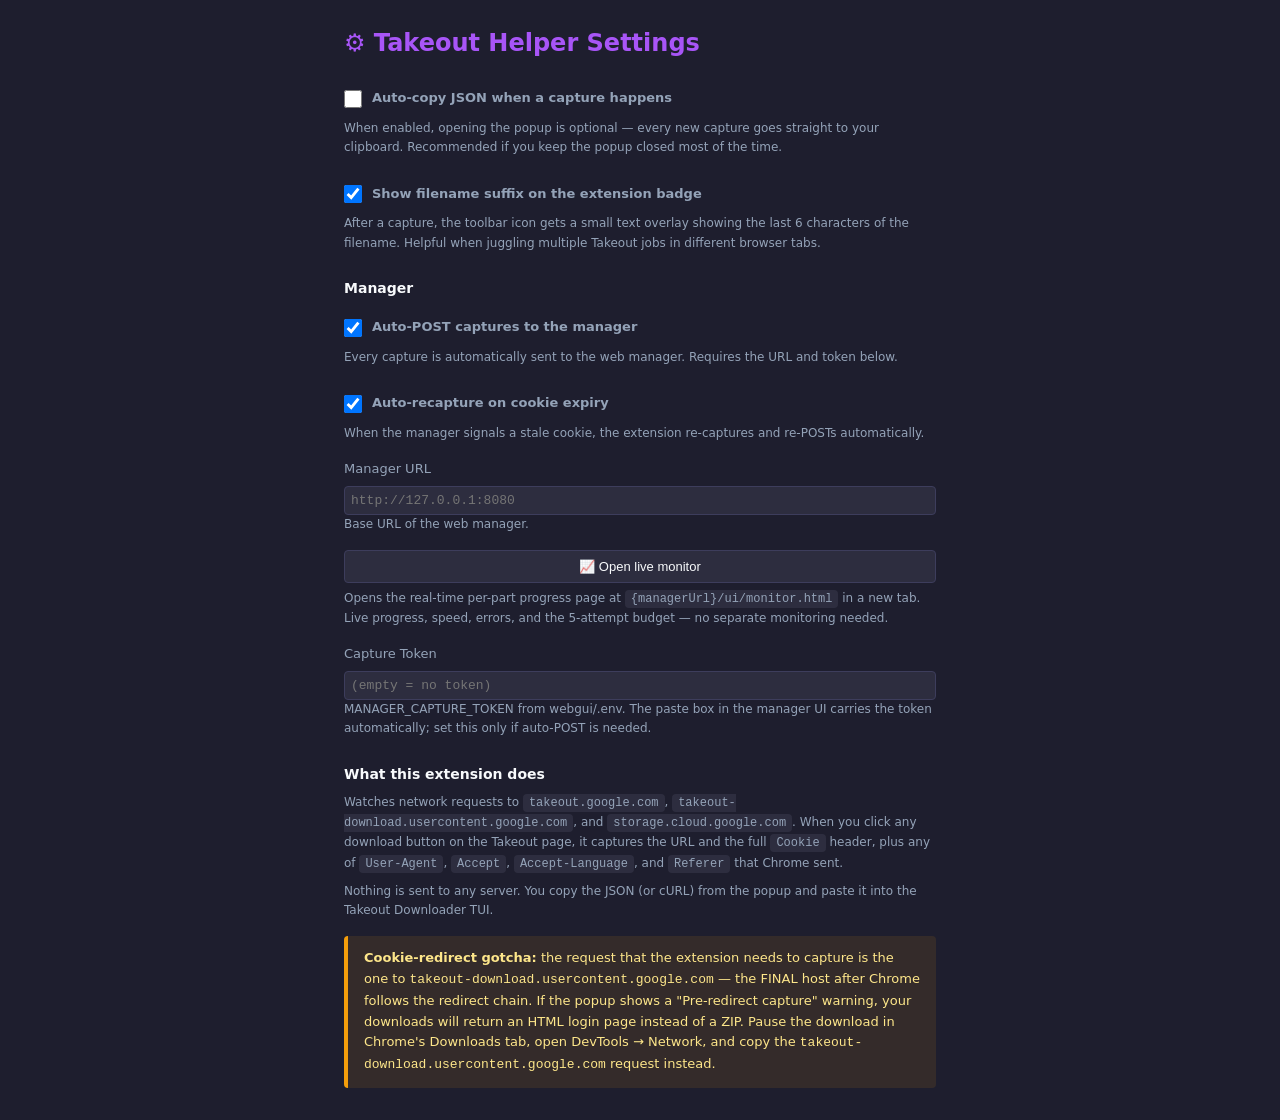
<file: helpers/options.html>
<!DOCTYPE html>
<html>
<head>
    <meta charset="UTF-8">
    <meta http-equiv="Content-Security-Policy" content="default-src 'self'; style-src 'self' 'unsafe-inline'; script-src 'self';">
    <title>Takeout Helper Settings</title>
    <style>
        * { margin: 0; padding: 0; box-sizing: border-box; }
        body { font-family: system-ui, sans-serif; background: #1e1e2e; color: #f8fafc; padding: 24px; max-width: 640px; margin: 0 auto; line-height: 1.6; }
        h2 { color: #a855f7; margin-bottom: 16px; }
        h3 { color: #f8fafc; margin-top: 24px; margin-bottom: 8px; font-size: 14px; }
        .section { margin-bottom: 16px; }
        label { display: block; color: #94a3b8; font-size: 13px; margin-bottom: 6px; }
        .row { display: flex; align-items: center; gap: 10px; padding: 10px 0; }
        input[type="checkbox"] { width: 18px; height: 18px; }
        .help { font-size: 12px; color: #94a3b8; line-height: 1.6; }
        .help code { background: #2d2d3f; padding: 2px 6px; border-radius: 4px; }
        .warning { background: rgba(245, 158, 11, 0.1); border-left: 4px solid #f59e0b; padding: 12px 16px; margin: 16px 0; border-radius: 4px; font-size: 13px; color: #fde68a; }
        .status { padding: 10px; background: #2d2d3f; border-radius: 6px; font-size: 13px; margin-top: 12px; display: none; }
        .status.ok { color: #22c55e; display: block; }
        .status.err { color: #ef4444; display: block; }
        code { font-family: ui-monospace, SFMono-Regular, Menlo, Consolas, monospace; }
    </style>
</head>
<body>
    <h2>⚙️ Takeout Helper Settings</h2>

    <div class="section">
        <div class="row">
            <input type="checkbox" id="autoCopy">
            <label for="autoCopy" style="margin: 0; cursor: pointer;">
                <strong>Auto-copy JSON when a capture happens</strong>
            </label>
        </div>
        <div class="help">
            When enabled, opening the popup is optional — every new capture
            goes straight to your clipboard. Recommended if you keep the
            popup closed most of the time.
        </div>
    </div>

    <div class="section">
        <div class="row">
            <input type="checkbox" id="badgeFilename" checked>
            <label for="badgeFilename" style="margin: 0; cursor: pointer;">
                <strong>Show filename suffix on the extension badge</strong>
            </label>
        </div>
        <div class="help">
            After a capture, the toolbar icon gets a small text overlay
            showing the last 6 characters of the filename. Helpful when
            juggling multiple Takeout jobs in different browser tabs.
        </div>
    </div>

    
    <h3>Manager</h3>
    <div class="section">
        <div class="row">
            <input type="checkbox" id="autoPost" checked>
            <label for="autoPost" style="margin:0;cursor:pointer;"><strong>Auto-POST captures to the manager</strong></label>
        </div>
        <div class="help">Every capture is automatically sent to the web manager. Requires the URL and token below.</div>
    </div>
    <div class="section">
        <div class="row">
            <input type="checkbox" id="autoRecapture" checked>
            <label for="autoRecapture" style="margin:0;cursor:pointer;"><strong>Auto-recapture on cookie expiry</strong></label>
        </div>
        <div class="help">When the manager signals a stale cookie, the extension re-captures and re-POSTs automatically.</div>
    </div>
    <div class="section">
        <label for="managerUrl">Manager URL</label>
        <input type="text" id="managerUrl" placeholder="http://127.0.0.1:8080" style="width:100%;box-sizing:border-box;padding:6px;background:#2d2d3f;color:#f8fafc;border:1px solid #3d3d5c;border-radius:4px;font-family:monospace;font-size:13px;">
        <div class="help">Base URL of the web manager.</div>
    </div>
    <div class="section">
        <button id="openMonitorBtn" style="width:100%;padding:8px;background:#2d2d3f;color:#f8fafc;border:1px solid #3d3d5c;border-radius:4px;cursor:pointer;font-size:13px;">📈 Open live monitor</button>
        <div class="help" style="margin-top:6px;">Opens the real-time per-part progress page at
            <code>{managerUrl}/ui/monitor.html</code> in a new tab. Live progress, speed, errors,
            and the 5-attempt budget — no separate monitoring needed.</div>
    </div>
    <div class="section">
        <label for="captureToken">Capture Token</label>
        <input type="text" id="captureToken" placeholder="(empty = no token)" style="width:100%;box-sizing:border-box;padding:6px;background:#2d2d3f;color:#f8fafc;border:1px solid #3d3d5c;border-radius:4px;font-family:monospace;font-size:13px;">
        <div class="help">MANAGER_CAPTURE_TOKEN from webgui/.env. The paste box in the manager UI carries the token automatically; set this only if auto-POST is needed.</div>
    </div>
<h3>What this extension does</h3>
    <div class="help">
        Watches network requests to <code>takeout.google.com</code>,
        <code>takeout-download.usercontent.google.com</code>, and
        <code>storage.cloud.google.com</code>. When you click any download
        button on the Takeout page, it captures the URL and the full
        <code>Cookie</code> header, plus any of <code>User-Agent</code>,
        <code>Accept</code>, <code>Accept-Language</code>, and
        <code>Referer</code> that Chrome sent.
    </div>
    <div class="help" style="margin-top: 8px;">
        Nothing is sent to any server. You copy the JSON (or cURL) from
        the popup and paste it into the Takeout Downloader TUI.
    </div>

    <div class="warning">
        <strong>Cookie-redirect gotcha:</strong> the request that the
        extension needs to capture is the one to
        <code>takeout-download.usercontent.google.com</code> — the FINAL
        host after Chrome follows the redirect chain. If the popup shows
        a "Pre-redirect capture" warning, your downloads will return an
        HTML login page instead of a ZIP. Pause the download in Chrome's
        Downloads tab, open DevTools → Network, and copy the
        <code>takeout-download.usercontent.google.com</code> request
        instead.
    </div>

    <div id="status" class="status"></div>

    <script src="options.js"></script>
</body>
</html>
</file>
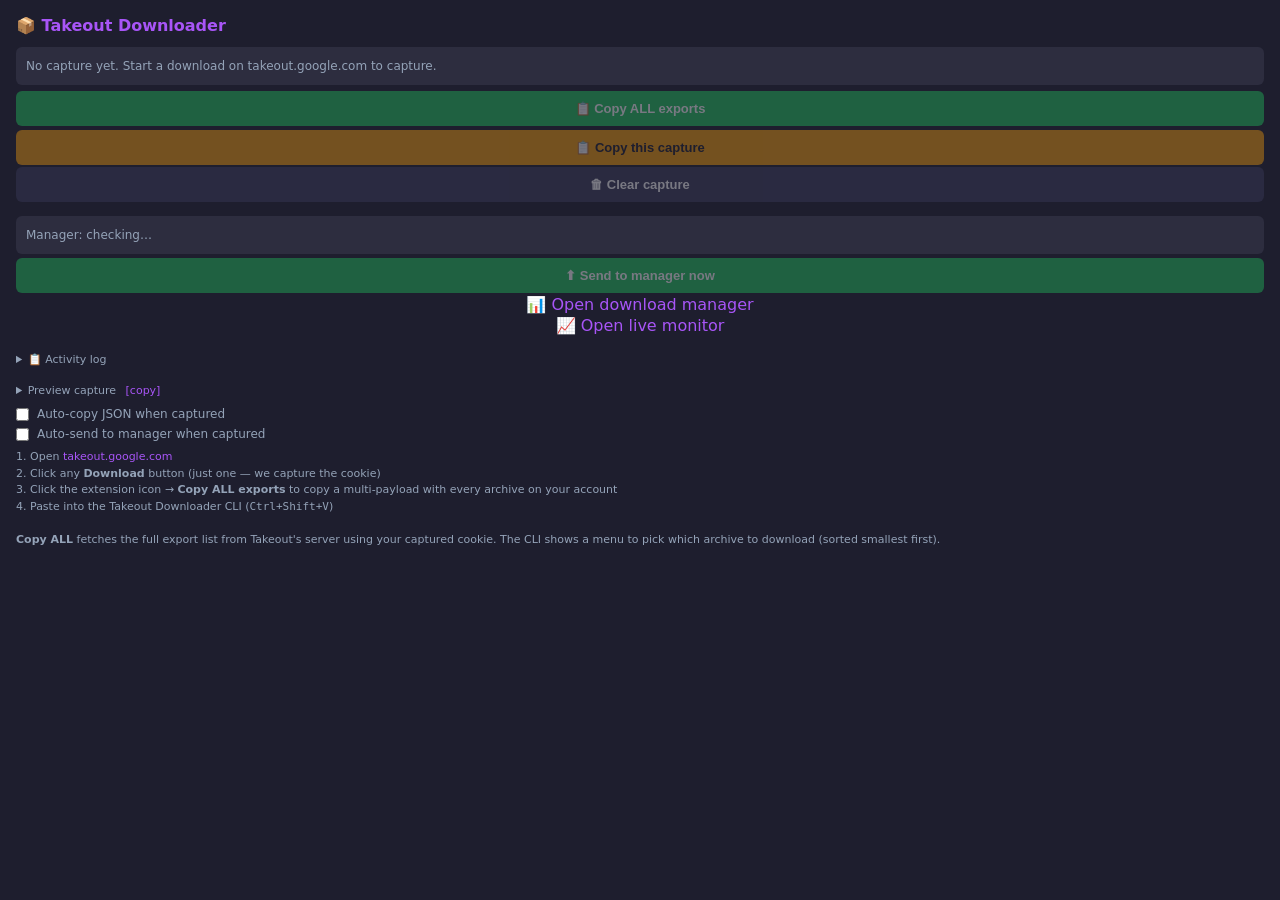
<file: helpers/popup.html>
<!DOCTYPE html>
<html>
<head>
    <meta charset="UTF-8">
    <meta http-equiv="Content-Security-Policy" content="default-src 'self'; connect-src 'self' http://127.0.0.1:8080; style-src 'self' 'unsafe-inline'; script-src 'self';">
    <title>Takeout Downloader</title>
    <style>
        * { margin: 0; padding: 0; box-sizing: border-box; }
        body { font-family: system-ui, sans-serif; background: #1e1e2e; color: #f8fafc; padding: 16px; min-width: 340px; }
        h2 { color: #a855f7; margin-bottom: 12px; font-size: 16px; }
        .section { margin-bottom: 14px; }
        label { display: block; color: #94a3b8; font-size: 12px; margin-bottom: 4px; }
        button { width: 100%; padding: 10px; background: #7c3aed; color: white; border: none; border-radius: 6px; cursor: pointer; font-weight: 600; font-size: 13px; margin-top: 6px; }
        button:hover { background: #6d28d9; }
        button:disabled { opacity: 0.4; cursor: not-allowed; }
        button.secondary { background: #3d3d5c; }
        button.secondary:hover { background: #4d4d6c; }
        button.success { background: #22c55e; }
        button.warning { background: #f59e0b; color: #1e1e2e; }
        .status { padding: 10px; background: #2d2d3f; border-radius: 6px; font-size: 12px; margin-top: 8px; line-height: 1.5; }
        .status.ok { color: #22c55e; }
        .status.err { color: #ef4444; }
        .status.warn { color: #f59e0b; }
        .status.dim { color: #94a3b8; }
        .toggle { display: flex; align-items: center; gap: 8px; font-size: 12px; color: #94a3b8; margin-top: 6px; }
        .toggle input { width: auto; }
        pre.payload { background: #0d0d1a; padding: 8px; border-radius: 4px; font-size: 10px; max-height: 120px; overflow: auto; color: #c0c0d0; margin-top: 6px; white-space: pre-wrap; word-break: break-all; }
        .pill { display: inline-block; padding: 2px 8px; border-radius: 10px; font-size: 10px; font-weight: 700; margin-left: 6px; }
        .pill.ok { background: #166534; color: #bbf7d0; }
        .pill.warn { background: #92400e; color: #fed7aa; }
        .pill.err { background: #991b1b; color: #fecaca; }
        details { margin-top: 10px; }
        summary { cursor: pointer; color: #94a3b8; font-size: 11px; padding: 4px 0; }
        a { color: #a855f7; text-decoration: none; }
        a:hover { text-decoration: underline; }
        .help { font-size: 11px; color: #94a3b8; margin-top: 8px; line-height: 1.5; }
        /* activity log entries */
        .act-entry { padding: 3px 4px; border-bottom: 1px solid #2d2d3f; line-height: 1.4; }
        .act-entry .act-time { color: #64748b; margin-right: 6px; }
        .act-entry .act-icon { margin-right: 4px; }
        .act-entry .act-msg { }
        .act-entry .act-detail { color: #64748b; display: block; margin-left: 56px; margin-top: 1px; }
        .act-ok { color: #22c55e; }
        .act-err { color: #ef4444; }
        .act-warn { color: #f59e0b; }
        .act-dim { color: #64748b; }
        .act-info { color: #a855f7; }
        /* v4.3 v2 live per-part monitor (docs/v2/06-LIVE-MONITORING.md §4) */
        #v2JobSelector { margin: 6px 0; }
        #v2JobSelect { width: 100%; background: #2d2d3f; color: #f8fafc; border: 1px solid #3d3d5c; border-radius: 4px; padding: 4px 6px; font-size: 11px; }
        #v2PartsTable { display: grid; grid-template-columns: 26px 54px 1.6fr 34px 78px 64px 1.4fr; gap: 2px 6px; align-items: center; font-size: 10px; font-family: ui-monospace, monospace; }
        #v2PartsBody { display: contents; }
        .v2-head > span { color: #64748b; font-weight: 600; border-bottom: 1px solid #2d2d3f; padding-bottom: 2px; }
        .v2-row { display: contents; }
        .v2-row > span { line-height: 1.5; }
        .v2c-bar { display: block; }
        .v2-bar-track { display: block; width: 100%; background: #2d2d3f; border-radius: 3px; height: 8px; overflow: hidden; }
        .v2-bar-fill { display: block; height: 100%; background: #a855f7; border-radius: 3px; transition: width .4s; }
        .v2-bar-none { color: #64748b; }
        .v2-done { color: #22c55e; }
        .v2-err { color: #ef4444; }
        .v2-active { color: #a855f7; }
        .v2-stall { color: #f59e0b; }
        .v2-pending { color: #94a3b8; }
        .v2-more { grid-column: 1 / -1; color: #64748b; font-size: 9px; }
        .v2c-err { color: #ef4444; word-break: break-all; }
        /* reliability-guard banners (takeout2 engine guards). A guard firing must
           never look like a hang, so these sit above the parts table and are
           stacked worst-first: storage > rate > cache > stall. */
        #v2GuardBar { margin: 0 0 8px; }
        .v2guard { position: relative; padding: 7px 9px; border-radius: 6px; font-size: 11px;
                   line-height: 1.4; margin-bottom: 5px; }
        .v2guard-why { color: #cbd5e1; opacity: .75; font-size: 10px; margin-top: 2px; }
        .v2guard-storage { background: #4c1111; border: 1px solid #ef4444; color: #fecaca;
                           font-weight: 700; }
        .v2guard-amber { background: #3a2a08; border: 1px solid #f59e0b; color: #fed7aa;
                         font-weight: 600; }
        .v2guard-quiet { background: #2d2d3f; border: 1px solid #3d3d5c; color: #f59e0b; }
        .v2guard-x { position: absolute; top: 4px; right: 6px; cursor: pointer;
                     font-weight: 700; opacity: .7; }
        .v2guard-x:hover { opacity: 1; }
    </style>
</head>
<body>
    <h2>📦 Takeout Downloader <span id="countPill" style="display:none" class="pill ok">0</span></h2>

    <div id="statusBox" class="status dim">No capture yet. Start a download on takeout.google.com to capture.</div>
    <div id="errorBox" class="status err" style="display:none; margin-top:6px;">
        <span id="errorText"></span>
        <span id="errorDismiss" style="float:right; cursor:pointer; font-weight:bold;">✕</span>
    </div>

    <!-- v4.2: Google attempt budget + identity (docs/v2/03-UX §5). The warning
         is drawn above every fold, always. -->
    <div class="section" id="budgetPanel" style="display:none;">
        <div id="budgetWarn" class="status err" style="display:none; margin-bottom:6px;"></div>
        <div id="budgetIdentity" class="help" style="margin-bottom:4px;"></div>
        <details id="budgetDetails" style="margin-bottom:4px;">
            <summary>Google attempt counter <span id="budgetSummary" class="help"></span></summary>
            <div id="budgetList" style="max-height:120px; overflow:auto; font-size:10px; font-family:ui-monospace,monospace; margin-top:4px;"></div>
        </details>
    </div>

    <!-- v4.3: live per-part monitor (docs/v2/06-LIVE-MONITORING.md §4). Consumes
         the v2 control plane SSE + snapshot endpoints at {managerUrl}/api/v2.
         Hidden until v2 jobs exist; the existing v1 panels are untouched. -->
    <div class="section" id="v2LiveSection" style="display:none;">
        <!-- Engine reliability guards (storage blocked / rate limited / cache
             paused / stall). Rendered above everything else in this section so a
             detached storage mount is impossible to miss. -->
        <div id="v2GuardBar" style="display:none;"></div>
        <div id="v2LiveHead" class="help" style="font-size:11px; margin-bottom:2px;">takeout2 &#8230;</div>
        <div id="v2LiveConn" class="help" style="margin-bottom:4px;">&#8230;</div>
        <div id="v2JobSelector" style="display:none;">
            <label for="v2JobSelect">Job</label>
            <select id="v2JobSelect"></select>
        </div>
        <div id="v2LiveBar" style="height:8px; background:#2d2d3f; border-radius:4px; overflow:hidden; margin:6px 0 4px;">
            <div id="v2LiveBarFill" style="height:100%; width:0%; background:#a855f7; transition:width .4s;"></div>
        </div>
        <div id="v2LiveMeta" class="help" style="margin-bottom:6px;"></div>
        <details id="v2PartsDetails" open>
            <summary>Live parts <span id="v2PartsSummary" class="help"></span></summary>
            <div id="v2PartsTable" style="max-height:200px; overflow:auto; margin-top:4px;">
                <div class="v2-row v2-head"><span>part</span><span>state</span><span>progress</span><span>%</span><span>on-disk</span><span>speed</span><span>err</span></div>
                <div id="v2PartsBody"></div>
            </div>
        </details>
    </div>

    <div class="section">
        <button id="copyAllBtn" class="success" disabled>📋 Copy ALL exports</button>
        <button id="copyCaptureBtn" class="warning" disabled style="margin-top:4px;">📋 Copy this capture</button>
        <button id="clearBtn" class="secondary" disabled style="margin-top:2px;">🗑 Clear capture</button>
    </div>

    <div class="section" id="managerSection">
        <div id="managerStatus" class="status dim">Manager: checking…</div>
        <button id="sendNowBtn" class="success" disabled style="margin-top:4px;">⬆ Send to manager now</button>
        <a id="openManagerBtn" class="secondary" style="display:block; margin-top:2px; text-align:center; text-decoration:none;" href="http://127.0.0.1:8080/" target="_blank">📊 Open download manager</a>
        <a id="openMonitorBtn" class="secondary" style="display:block; margin-top:2px; text-align:center; text-decoration:none;" href="#" target="_blank">📈 Open live monitor</a>
    </div>

    <div class="section" id="statusPanel" style="display:none;">
        <div id="jobHead" class="status dim" style="margin-bottom:4px;"></div>
        <div id="jobBar" style="height:8px; background:#2d2d3f; border-radius:4px; overflow:hidden; margin-bottom:4px;">
            <div id="jobBarFill" style="height:100%; width:0%; background:#22c55e; transition:width .4s;"></div>
        </div>
        <div id="jobMeta" class="help" style="margin-bottom:4px;"></div>
        <div id="jobHeartbeat" class="help" style="margin-bottom:4px;"></div>
        <div id="jobErr" class="status err" style="display:none; margin-bottom:4px;"></div>
        <details id="partsDetails" style="margin-bottom:4px;">
            <summary>Parts <span id="partsSummary" class="help"></span></summary>
            <div id="partsList" style="max-height:160px; overflow:auto; font-size:10px; font-family:ui-monospace,monospace; margin-top:4px;"></div>
        </details>
        <details>
            <summary>Live log <span id="logHint" class="help">(last 40 lines)</span></summary>
            <pre class="payload" id="jobLog" style="max-height:140px;">No log yet.</pre>
        </details>
    </div>

    <details id="activityDetails">
        <summary>📋 Activity log <span id="activityBadge" style="display:none; background:#7c3aed; color:#fff; padding:0 5px; border-radius:8px; font-size:9px; margin-left:4px;">0</span></summary>
        <div id="activityLog" style="max-height:180px; overflow:auto; font-size:10px; font-family:ui-monospace,monospace; margin-top:4px;">
            <div class="act-entry act-dim">Waiting for activity…</div>
        </div>
    </details>

    <details>
        <summary>Preview capture <span id="copyPreview" style="cursor:pointer; color:#a855f7; margin-left:6px;">[copy]</span></summary>
        <pre class="payload" id="preview">No capture yet.</pre>
    </details>

    <div class="toggle">
        <input type="checkbox" id="autoCopy">
        <span>Auto-copy JSON when captured</span>
    </div>

    <div class="toggle">
        <input type="checkbox" id="autoPost">
        <span>Auto-send to manager when captured</span>
    </div>

    <div class="help">
        1. Open <a href="https://takeout.google.com/settings/takeout/downloads" target="_blank">takeout.google.com</a><br>
        2. Click any <strong>Download</strong> button (just one — we capture the cookie)<br>
        3. Click the extension icon → <strong>Copy ALL exports</strong> to copy a multi-payload with every archive on your account<br>
        4. Paste into the Takeout Downloader CLI (<code>Ctrl+Shift+V</code>)<br>
        <br>
        <strong>Copy ALL</strong> fetches the full export list from Takeout's
        server using your captured cookie. The CLI shows a menu to pick which
        archive to download (sorted smallest first).
    </div>

    <script src="popup.js"></script>
</body>
</html>
</file>
